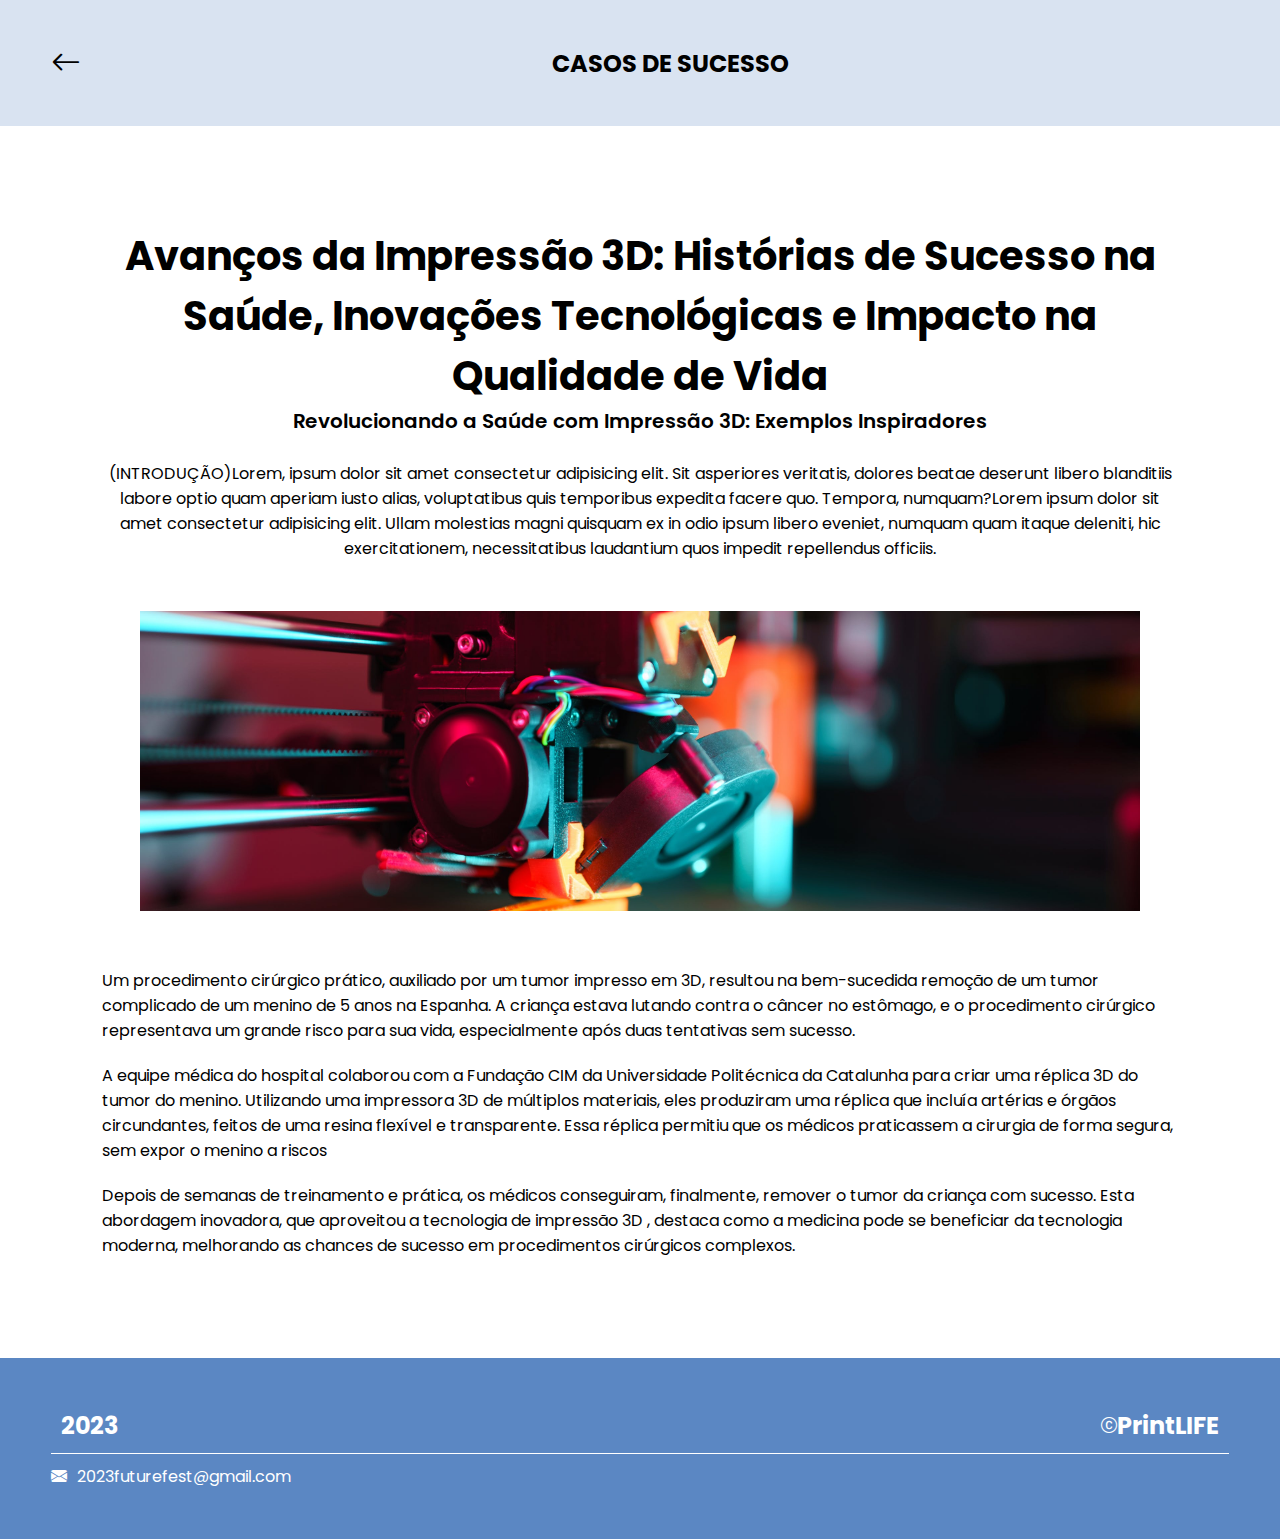
<file: link-one.html>
<!DOCTYPE html>
<html lang="en">
<head>
    <meta charset="UTF-8">
    <meta name="viewport" content="width=device-width, initial-scale=1.0">
    <link rel="stylesheet" href="https://cdn.jsdelivr.net/npm/bootstrap-icons@1.11.1/font/bootstrap-icons.css">
    <link rel="stylesheet" href="link-one.css">
    <title>Document</title>
</head>
<body>
        <header>
            <div class="logo">
                <div class="title">
                    <a href="index.html"><i class="bi bi-arrow-left"></i></a>
                </div>
                <div class="title-header">
                    <h2 tabindex="">CASOS DE SUCESSO</h2>
                </div>
            
            </div>
            
        </header>
        <main>
            <section>
                <div class="circle-one"></div>
                <div class="pages">
                    <div class="page-one">
                        <div class="title1">
                            <h1 tabindex="">Avanços da Impressão 3D: Histórias de Sucesso na Saúde, Inovações Tecnológicas e Impacto na Qualidade de Vida</h1>
                            <h3 tabindex="">Revolucionando a Saúde com Impressão 3D: Exemplos Inspiradores</h3>
                        </div>
                        <div class="content">
                            <p tabindex="">(INTRODUÇÃO)Lorem, ipsum dolor sit amet consectetur adipisicing elit. Sit asperiores veritatis, dolores beatae deserunt libero blanditiis labore optio quam aperiam iusto alias, voluptatibus quis temporibus expedita facere quo. Tempora, numquam?Lorem ipsum dolor sit amet consectetur adipisicing elit. Ullam molestias magni quisquam ex in odio ipsum libero eveniet, numquam quam itaque deleniti, hic exercitationem, necessitatibus laudantium quos impedit repellendus officiis.</p>
                        </div>
                    </div>
                    <div class="page-two">
                        <div class="image">
                            <img tabindex="" src="files-img/pictureCases.jpg" alt="Imagem ilustrativa">
                        </div>
                    </div>
                    <div class="page-three">
                        <div class="content3">
                            <div class="p1-3">
                                <p tabindex="">Um procedimento cirúrgico prático, auxiliado por um tumor impresso em 3D, resultou na bem-sucedida remoção de um tumor complicado de um menino 
                                    de 5 anos na Espanha. A criança estava lutando contra o câncer no estômago, 
                                    e o procedimento cirúrgico representava um grande risco para sua vida, especialmente após duas tentativas sem sucesso.
                                </p>
                            </div>
                           <diV class="p2-3">
                            <p tabindex="">A equipe médica do hospital colaborou com a Fundação CIM da Universidade Politécnica da Catalunha para criar uma réplica 3D do tumor do menino.
                                Utilizando uma impressora 3D de múltiplos materiais, eles produziram uma réplica que incluía artérias e órgãos circundantes, feitos de uma resina flexível e transparente. Essa réplica permitiu que os médicos praticassem a cirurgia de forma
                                segura, sem expor o menino a riscos
                           </p>
                           </diV>
                            <div class="p3-3">
                                <p tabindex="">
                                    Depois de semanas de treinamento e prática, os médicos conseguiram, finalmente, remover o tumor da criança com sucesso. Esta abordagem inovadora, que aproveitou a tecnologia de impressão 3D
                                    , destaca como a medicina pode se beneficiar da tecnologia moderna, melhorando as chances de sucesso em procedimentos cirúrgicos complexos.
                                </p>
                            </div>
                            
                        </div>
                    </div>
                </div>
            </section>
        </main>
        <footer>
            <div id="container-footer">
                <div class="footer1">
                    <div class="year">
                        <h2>2023</h2>
                    </div>
                    <div class="site">
                        <p><i class="bi bi-c-circle"></i></p>
                        <h2>PrintLIFE</h2>
                    </div>
                </div>
                <div class="footer2">
                    <div class="content">
                        <div class="email">
                            <a href="mailto:2023futurefest@gmail.com"><i class="bi bi-envelope-fill"></i></a>
                        </div>
                        <div class="name-mail">
                            <a href="mailto:2023futurefest@gmail.com"><p>2023futurefest@gmail.com</p></a>
                        </div>
                    </div>
                    
                </div>
            </div>
        </footer>   
</body>
</html>
</file>
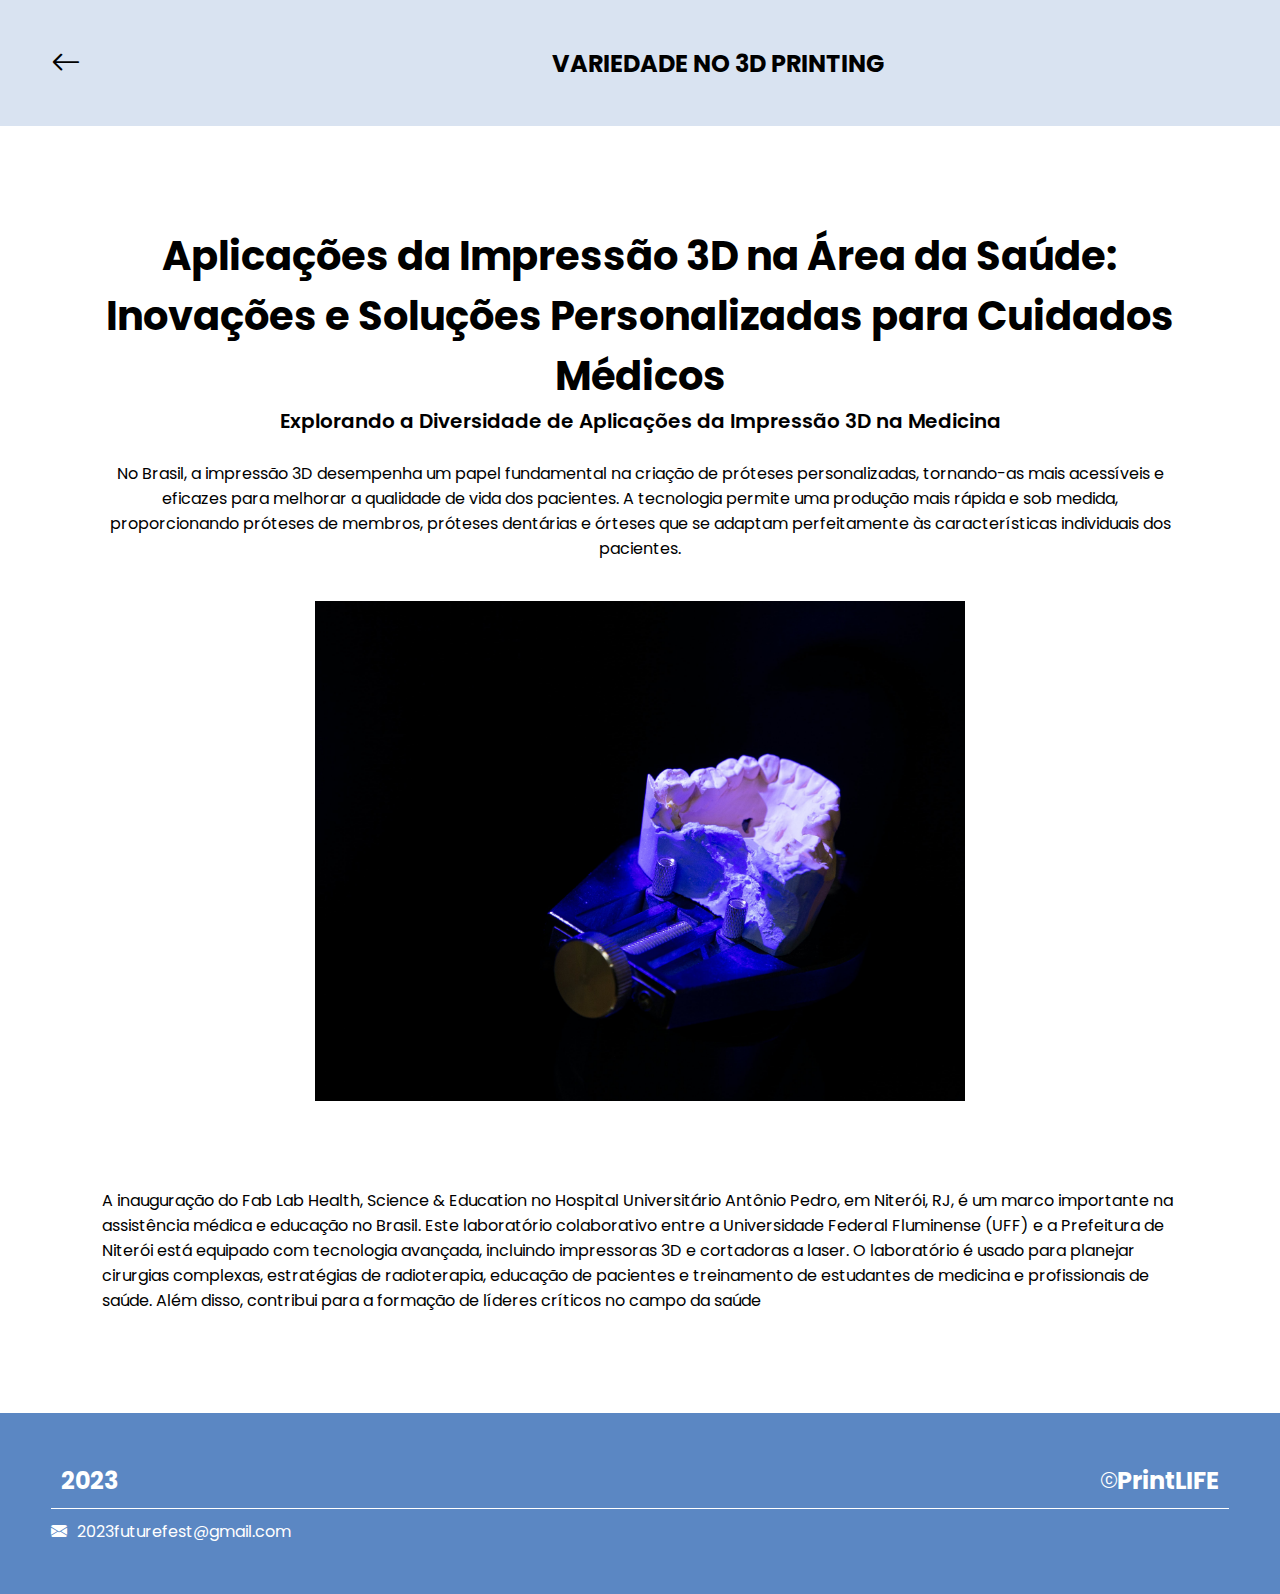
<file: link-three.html>
<!DOCTYPE html>
<html lang="pt-br">
<head>
    <meta charset="UTF-8">
    <meta name="viewport" content="width=device-width, initial-scale=1.0">
    <link rel="stylesheet" href="https://cdn.jsdelivr.net/npm/bootstrap-icons@1.11.1/font/bootstrap-icons.css">
    <link rel="stylesheet" href="link-three.css">
    <title>Document</title>
</head>
<body>
    
</body>
</html>


<header>
    <div class="logo">
        <div class="title">
            <a href="index.html"><i class="bi bi-arrow-left"></i></a>
        </div>
        <div class="title-header">
            <h2>VARIEDADE NO 3D PRINTING</h2>
        </div>
    
    </div>
    
</header>
<main>
    <section>
        <div class="circle-one"></div>
        <div class="pages">
            <div class="page-one">
                <div class="title1">
                    <h1>Aplicações da Impressão 3D na Área da Saúde: Inovações e Soluções Personalizadas para Cuidados Médicos</h1>
                    <h3>Explorando a Diversidade de Aplicações da Impressão 3D na Medicina </h3>
                </div>
                <div class="content">
                    <p>No Brasil, a impressão 3D desempenha um papel fundamental na criação de próteses personalizadas, tornando-as mais acessíveis e eficazes para melhorar a qualidade de vida dos pacientes. A tecnologia permite uma produção mais rápida e sob medida, 
                        proporcionando próteses de membros, próteses dentárias e órteses que se adaptam perfeitamente às características individuais dos pacientes. </p>
                </div>
            </div>
            <div class="page-two">
                <div class="image">
                    <img src="files-img/dentist.jpg" alt="Imagem ilustrativa da Fab Lab Health">
                </div>
            </div>
            <div class="page-three"></div>
                <div class="content3">
                    <p>A inauguração do Fab Lab Health, Science & Education no Hospital Universitário Antônio Pedro, em Niterói, RJ, é um marco importante na assistência médica e educação no Brasil. Este laboratório colaborativo entre a Universidade Federal Fluminense (UFF) e a Prefeitura de Niterói está equipado com tecnologia avançada, incluindo impressoras 3D e cortadoras a laser. 

                        O laboratório é usado para planejar cirurgias complexas, estratégias de radioterapia, educação de pacientes e treinamento de estudantes de medicina e profissionais de saúde. Além disso, contribui para a formação de líderes críticos no campo da saúde</p>
                </div>
            </div>
        </div>
    </section>
</main>
<footer>
    <div id="container-footer">
        <div class="footer1">
            <div class="year">
                <h2>2023</h2>
            </div>
            <div class="site">
                <p><i class="bi bi-c-circle"></i></p>
                <h2>PrintLIFE</h2>
            </div>
        </div>
        <div class="footer2">
            <div class="content">
                <div class="email">
                    <a href="mailto:2023futurefest@gmail.com"><i class="bi bi-envelope-fill"></i></a>
                </div>
                <div class="name-mail">
                    <a href="mailto:2023futurefest@gmail.com"><p>2023futurefest@gmail.com</p></a>
                </div>
            </div>
            
        </div>
    </div>
</footer>
</file>
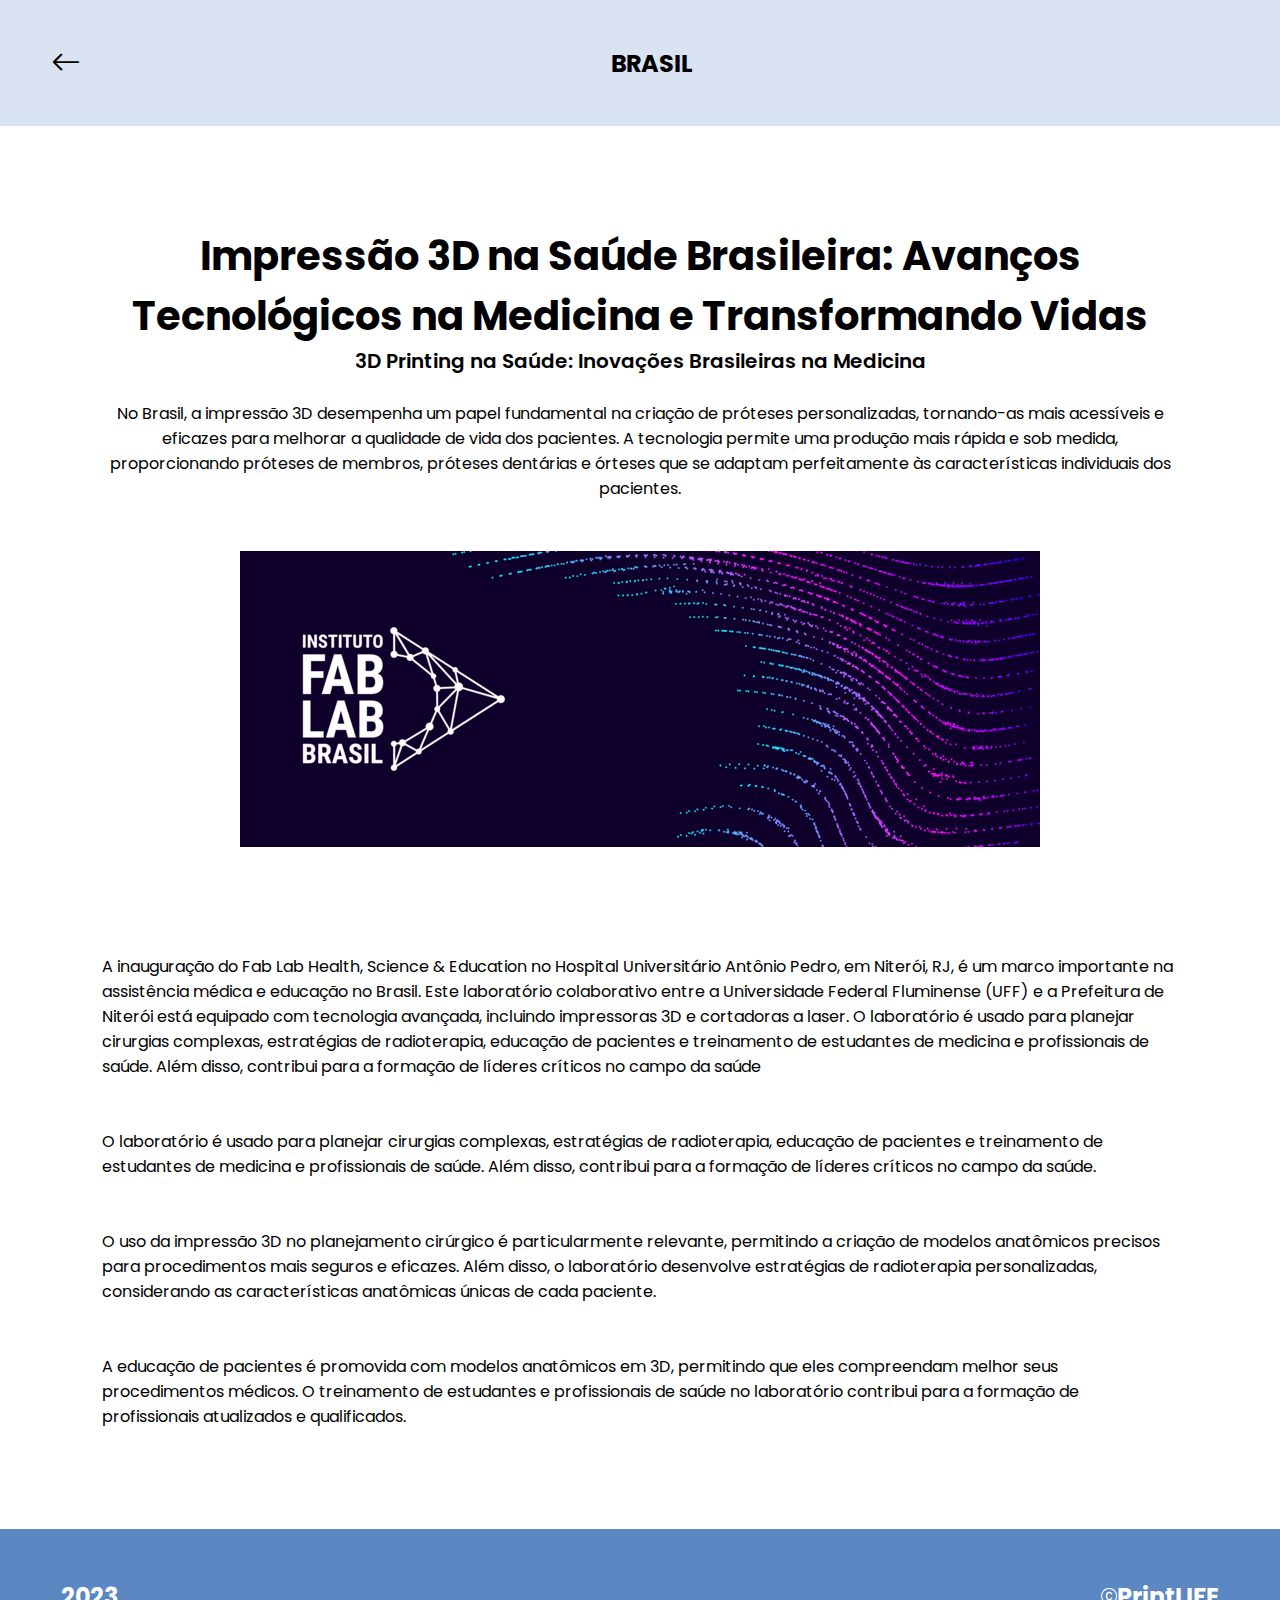
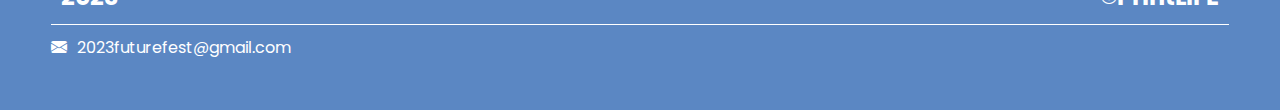
<file: link-two.html>
<!DOCTYPE html>
<html lang="en">
<head>
    <meta charset="UTF-8">
    <meta name="viewport" content="width=device-width, initial-scale=1.0">
    <link rel="stylesheet" href="https://cdn.jsdelivr.net/npm/bootstrap-icons@1.11.1/font/bootstrap-icons.css">
    <link rel="stylesheet" href="link-two.css">
    <title>Document</title>
</head>
<body>
    <header>
        <div class="logo">
            <div class="title">
                <a href="index.html"><i class="bi bi-arrow-left"></i></a>
            </div>
            <div class="title-header">
                <h2>BRASIL</h2>
            </div>
        
        </div>
        
    </header>
    <main>
        <section>
            <div class="circle-one"></div>
            <div class="pages">
                <div class="page-one">
                    <div class="title1">
                        <h1>Impressão 3D na Saúde Brasileira: Avanços Tecnológicos na Medicina e Transformando Vidas</h1>
                        <h3>3D Printing na Saúde: Inovações Brasileiras na Medicina </h3>
                    </div>
                    <div class="content">
                        <p>No Brasil, a impressão 3D desempenha um papel fundamental na criação de próteses personalizadas, tornando-as mais acessíveis e eficazes para melhorar a qualidade de vida dos pacientes. A tecnologia permite uma produção mais rápida e sob medida, 
                            proporcionando próteses de membros, próteses dentárias e órteses que se adaptam perfeitamente às características individuais dos pacientes. </p>
                    </div>
                </div>
                <div class="page-two">
                    <div class="image">
                        <img src="files-img/fablab.png" alt="Imagem ilustrativa da Fab Lab Health">
                    </div>
                </div>
                <div class="page-three"></div>
                    <div class="content3">
                        <p>A inauguração do Fab Lab Health, Science & Education no Hospital Universitário Antônio Pedro, em Niterói, RJ, é um marco importante na assistência médica e educação no Brasil. Este laboratório colaborativo entre a Universidade Federal Fluminense (UFF) e a Prefeitura de Niterói está equipado com tecnologia avançada, incluindo impressoras 3D e cortadoras a laser. 

                            O laboratório é usado para planejar cirurgias complexas, estratégias de radioterapia, educação de pacientes e treinamento de estudantes de medicina e profissionais de saúde. Além disso, contribui para a formação de líderes críticos no campo da saúde</p>
                    </div>
                    <div class="content3-2">
                        <p>O laboratório é usado para planejar cirurgias complexas, estratégias de radioterapia, educação de pacientes e treinamento de estudantes de medicina e profissionais de saúde. Além disso, contribui para a formação de líderes críticos no campo da saúde.</p>
                    </div>
                    <div class="content3-3">
                        <p>O uso da impressão 3D no planejamento cirúrgico é particularmente relevante, permitindo a criação de modelos anatômicos precisos para procedimentos mais seguros e eficazes. Além disso, o laboratório desenvolve estratégias de radioterapia personalizadas, considerando as características anatômicas únicas de cada paciente. </p>
                    </div>
                    <div class="content3-4">
                        <p>A educação de pacientes é promovida com modelos anatômicos em 3D, permitindo que eles compreendam melhor seus procedimentos médicos. O treinamento de estudantes e profissionais de saúde no laboratório contribui para a formação de profissionais atualizados e qualificados. </p>
                    </div>
                </div>
            </div>
        </section>
    </main>
    <footer>
        <div id="container-footer">
            <div class="footer1">
                <div class="year">
                    <h2>2023</h2>
                </div>
                <div class="site">
                    <p><i class="bi bi-c-circle"></i></p>
                    <h2>PrintLIFE</h2>
                </div>
            </div>
            <div class="footer2">
                <div class="content">
                    <div class="email">
                        <a href="mailto:2023futurefest@gmail.com"><i class="bi bi-envelope-fill"></i></a>
                    </div>
                    <div class="name-mail">
                        <a href="mailto:2023futurefest@gmail.com"><p>2023futurefest@gmail.com</p></a>
                    </div>
                </div>
                
            </div>
        </div>
    </footer>   
</body>
</body>
</html>
</file>
<file: link-one.css>
@import url('https://fonts.googleapis.com/css2?family=Poppins:wght@300;400;600&display=swap');
*{
    padding:0px;
    margin:0px;
    box-sizing: border-box;
    font-family: 'Poppins', sans-serif;

}
header{
    background-color: #5b86c33b;
}
.logo{
    display: flex;
    align-items: center;
    padding: 40px 4%;
}
.title i{
    font-size: 30px;
    color:black;
    font-style: bolder;
}
.title-header{
    margin-left: 40%;
    
}
.pages{
    padding: 100px 8%;
    display: flex;
    justify-content: center;
    align-items:center ;
    flex-direction: column;
    gap:50px;
    text-align: center;
}
.page-one{
    display: flex;
    justify-content: center;
    align-items:center ;
    flex-direction: column;
    text-align: center;
    gap:25px;
}
.page-one h1{
    font-size: 40px;
}
.page-one h3{
    font-size:20px;
    font-weight: 600;
}
p{
    font-size: 16px;
}
.page-two img{
    width: 1000px;
    height: 300px;
    object-fit: cover;
}
.content3{
    display: flex;
    flex-direction: column;
    gap:20px;
    text-align: start;
}
footer{
    background-color: #5B87C3;
    color:#fff;
}
.footer1{
    display: flex;
    flex-direction: row;
    align-items: center;
    justify-content: space-between;
    margin:0px 10px;
    font-weight: 400;
}
#container-footer{
    display: flex;
    flex-direction: column;
    padding: 50px 4%;
    gap:10px;
}
.footer2{
    font-weight: 400;
    border-top: #ffffff 1px solid;
}
.footer2 .content{
    display: flex;
    flex-direction: row;
    align-items: center;
    margin-top: 10px;
}
.name-mail i{
    color:#fff;
}
.footer2 .content .name-mail a, .footer2 .content .email i{
    color: #fff;
    text-decoration: none;
}
.footer2 .content .name-mail p{
    margin-left: 10px;
}
.site{
    display: flex;
    align-items: center;
    flex-direction: row;
}
</file>
<file: link-three.css>
@import url('https://fonts.googleapis.com/css2?family=Poppins:wght@300;400;600&display=swap');
*{
    padding:0px;
    margin:0px;
    box-sizing: border-box;
    font-family: 'Poppins', sans-serif;

}
header{
    background-color: #5b86c33b;
}
.logo{
    display: flex;
    align-items: center;
    padding: 40px 4%;
}
.title i{
    font-size: 30px;
    color:black;
    font-style: bolder;
}
.title-header{
    margin-left: 40%;
    
}
.pages{
    padding: 100px 8%;
    display: flex;
    justify-content: center;
    align-items:center ;
    flex-direction: column;
    gap:40px;
    text-align: center;
}
.page-one{
    display: flex;
    justify-content: center;
    align-items:center ;
    flex-direction: column;
    text-align: center;
    gap:25px;
}
.page-one h1{
    font-size: 40px;
}
.page-one h3{
    font-size:20px;
    font-weight: 600;
}
p{
    font-size: 16px;
}
.page-two img{
    width: 650px;
    height: 500px;
    object-fit: cover;
}
.content3{
    display: flex;
    flex-direction: column;
    gap:20px;
    text-align: start;
}
footer{
    background-color: #5B87C3;
    color:#fff;
}
.footer1{
    display: flex;
    flex-direction: row;
    align-items: center;
    justify-content: space-between;
    margin:0px 10px;
    font-weight: 400;
}
#container-footer{
    display: flex;
    flex-direction: column;
    padding: 50px 4%;
    gap:10px;
}
.footer2{
    font-weight: 400;
    border-top: #ffffff 1px solid;
}
.footer2 .content{
    display: flex;
    flex-direction: row;
    align-items: center;
    margin-top: 10px;
}
.name-mail i{
    color:#fff;
}
.footer2 .content .name-mail a,.footer2 .content .email i{
    color: #fff;
    text-decoration: none;
}
.footer2 .content .name-mail p{
    margin-left: 10px;
}
.site{
    display: flex;
    align-items: center;
    flex-direction: row;
}
</file>
<file: link-two.css>
@import url('https://fonts.googleapis.com/css2?family=Poppins:wght@300;400;600&display=swap');
*{
    padding:0px;
    margin:0px;
    box-sizing: border-box;
    font-family: 'Poppins', sans-serif;

}
header{
    background-color: #5b86c33b;
}
.logo{
    display: flex;
    align-items: center;
    padding: 40px 4%;
}
.title i{
    font-size: 30px;
    color:black;
    font-style: bolder;
}
.title-header{
    margin-left: 45%;
    
}
.pages{
    padding: 100px 8%;
    display: flex;
    justify-content: center;
    align-items:center ;
    flex-direction: column;
    gap: 50px;
    text-align: start;
}
.page-one{
    display: flex;
    justify-content: center;
    align-items:center ;
    flex-direction: column;
    text-align: center;
    gap:25px;
}
.page-one h1{
    font-size: 40px;
}
.page-one h3{
    font-size:20px;
    font-weight: 600;
}
p{
    font-size: 16px;
}
footer{
    background-color: #5B87C3;
    color:#fff;
}
.footer1{
    display: flex;
    flex-direction: row;
    align-items: center;
    justify-content: space-between;
    margin:0px 10px;
    font-weight: 400;
}
#container-footer{
    display: flex;
    flex-direction: column;
    padding: 50px 4%;
    gap:10px;
}
.footer2{
    font-weight: 400;
    border-top: #ffffff 1px solid;
}
.footer2 .content{
    display: flex;
    flex-direction: row;
    align-items: center;
    margin-top: 10px;
}
.name-mail i{
    color:#fff;
}
.footer2 .content .name-mail a, .footer2 .content .email i{
    color: #fff;
    text-decoration: none;
}
.footer2 .content .name-mail p{
    margin-left: 10px;
}
.site{
    display: flex;
    align-items: center;
    flex-direction: row;
}
</file>
